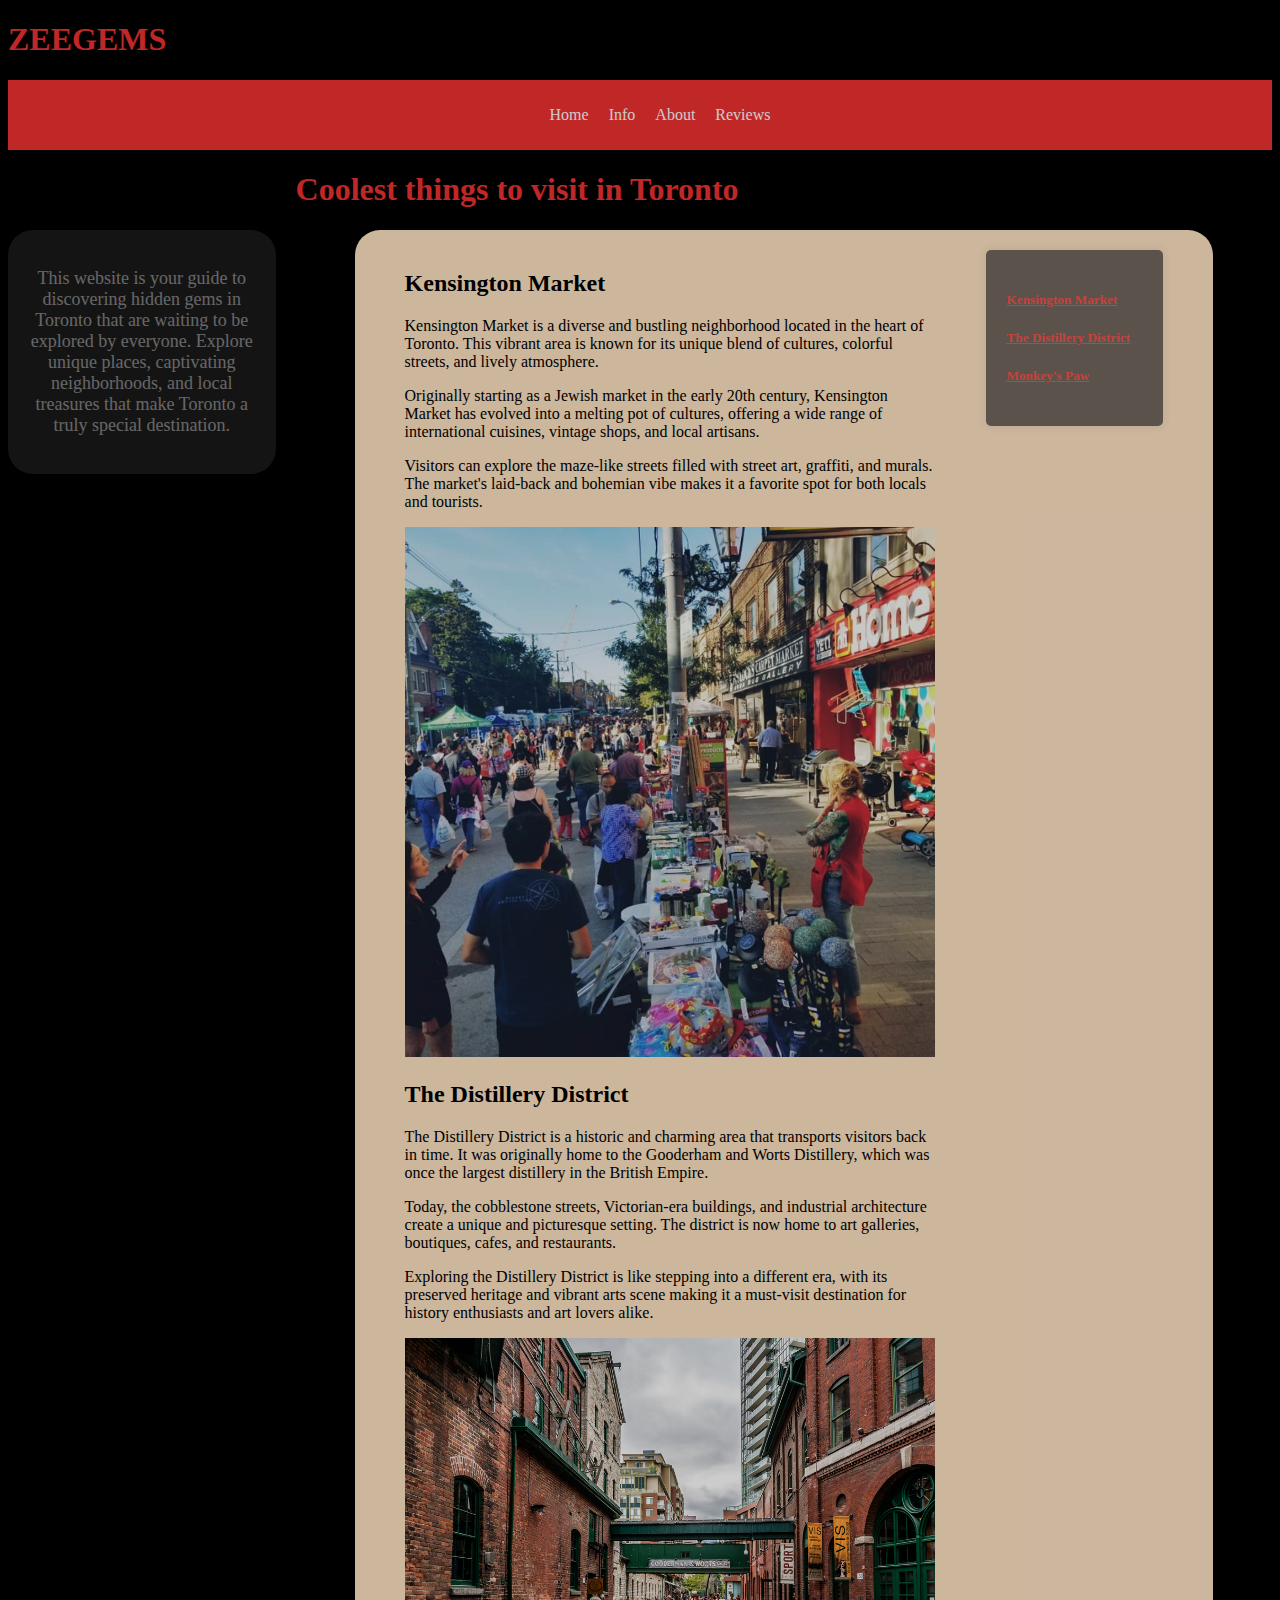
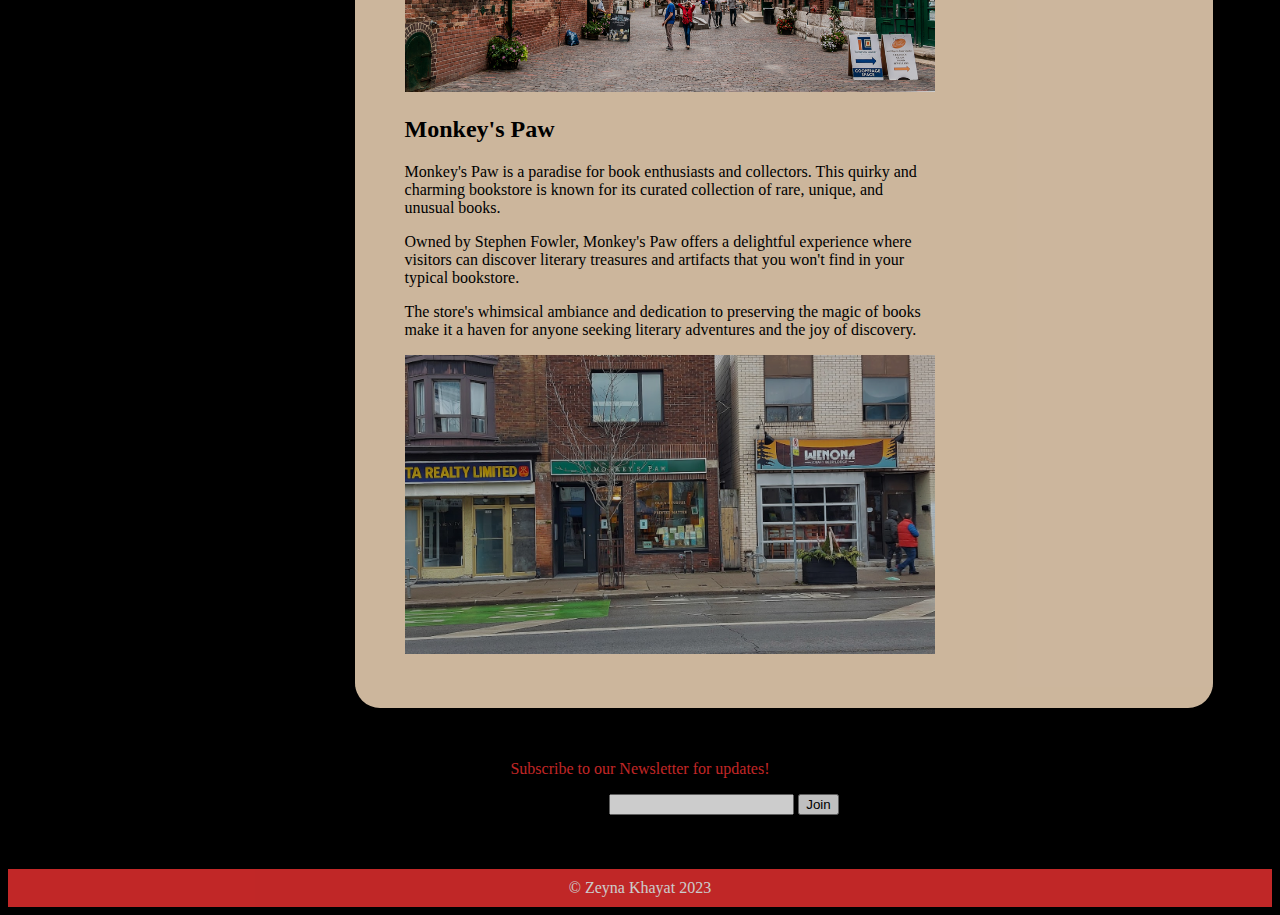
<file: web-final/index.html>
<!DOCTYPE html>
<html>
<head>
    <title>ZEEGEMS</title>
    <meta charset="UTF-8">
    <meta name="viewport" content="width=device-width, initial-scale=1.0">
    <link rel="stylesheet" href="css/test.css">

</head>



<body>


    <div class="topnav">
        <h1>ZEEGEMS</h1>
    </div>



    <!--try out nav menu-->
    <nav class="nav-menu">
        <ul>
            <li>
                <a class="active" href="index.html">Home</a>
            </li>
            <li>
                <a href="info.html">Info</a>
            </li>
            <li>
                <a href="about.html">About</a>
            </li>
            <li>
                <a href="reviews.html">Reviews</a>
            </li>
        </ul>

    </nav>


    <center>
        <div class="description">
            <p>This website is your guide to discovering hidden gems in Toronto that are waiting to be explored by
                everyone. Explore unique places, captivating neighborhoods, and local treasures that make Toronto a
                truly special destination.</p>
        </div>
    </center>


    
    <article >
        <h1 id="h1index">Coolest things to visit in Toronto</h1>


<!--Article-->


<article class="scrollable-article">
        <div class="slideshow-container">

    <h2>Kensington Market</h2>
    <p>Kensington Market is a diverse and bustling neighborhood located in the heart of Toronto. This vibrant area is known for its unique blend of cultures, colorful streets, and lively atmosphere.</p>
    <p>Originally starting as a Jewish market in the early 20th century, Kensington Market has evolved into a melting pot of cultures, offering a wide range of international cuisines, vintage shops, and local artisans.</p>
    <p>Visitors can explore the maze-like streets filled with street art, graffiti, and murals. The market's laid-back and bohemian vibe makes it a favorite spot for both locals and tourists.</p>
    <img src="media/70464077_1966198533480971_8740538779875409920_n.jpg" alt="Kensington Market" class="responsive" width="600" height="400" />

    <h2>The Distillery District</h2>
    <p>The Distillery District is a historic and charming area that transports visitors back in time. It was originally home to the Gooderham and Worts Distillery, which was once the largest distillery in the British Empire.</p>
    <p>Today, the cobblestone streets, Victorian-era buildings, and industrial architecture create a unique and picturesque setting. The district is now home to art galleries, boutiques, cafes, and restaurants.</p>
    <p>Exploring the Distillery District is like stepping into a different era, with its preserved heritage and vibrant arts scene making it a must-visit destination for history enthusiasts and art lovers alike.</p>
    <img src="media/shutterstock_338515922.jpg" alt="Distillery District" class="responsive" width="600" height="400" />

    <h2>Monkey's Paw</h2>
    <p>Monkey's Paw is a paradise for book enthusiasts and collectors. This quirky and charming bookstore is known for its curated collection of rare, unique, and unusual books.</p>
    <p>Owned by Stephen Fowler, Monkey's Paw offers a delightful experience where visitors can discover literary treasures and artifacts that you won't find in your typical bookstore.</p>
    <p>The store's whimsical ambiance and dedication to preserving the magic of books make it a haven for anyone seeking literary adventures and the joy of discovery.</p>
    <img src="media/2022-01-09.jpg" alt="Monkey's Paw Bookstore" class="responsive" width="600" height="400" />
        </div>
    
    
<!--right box article-->
    <div class="article-content">
        <h5><a href="http://www.kensington-market.ca/Default.asp?id=home&l=1">Kensington Market</a></h5>
    
        <h5><a href="https://www.thedistillerydistrict.com/">The Distillery District</a></h5>
    
        <h5><a href="http://www.monkeyspaw.com/">Monkey's Paw</a></h5>
    
    </div>
    



</article>




<br><br>
    <!-- HTML Form for Newsletter Subscription -->
    <center>
        
        <p class="Subscribe">Subscribe to our Newsletter for updates!</p>

    <div class="newsletter">
        <form id="newsletterForm" method="post" action="https://httpbin.org/post">
            <label for="email">Enter your email address:</label>
            <input type="email" id="email" name="email" required>
            <input type="hidden" name="name" value="Your Name">
            <button type="submit" id="joinButton">Join</button>
        </form>
    </div>

    </center>
    <br><br><br>
    <footer>
        &copy; Zeyna Khayat 2023
    </footer>
</body>
</html>
</file>
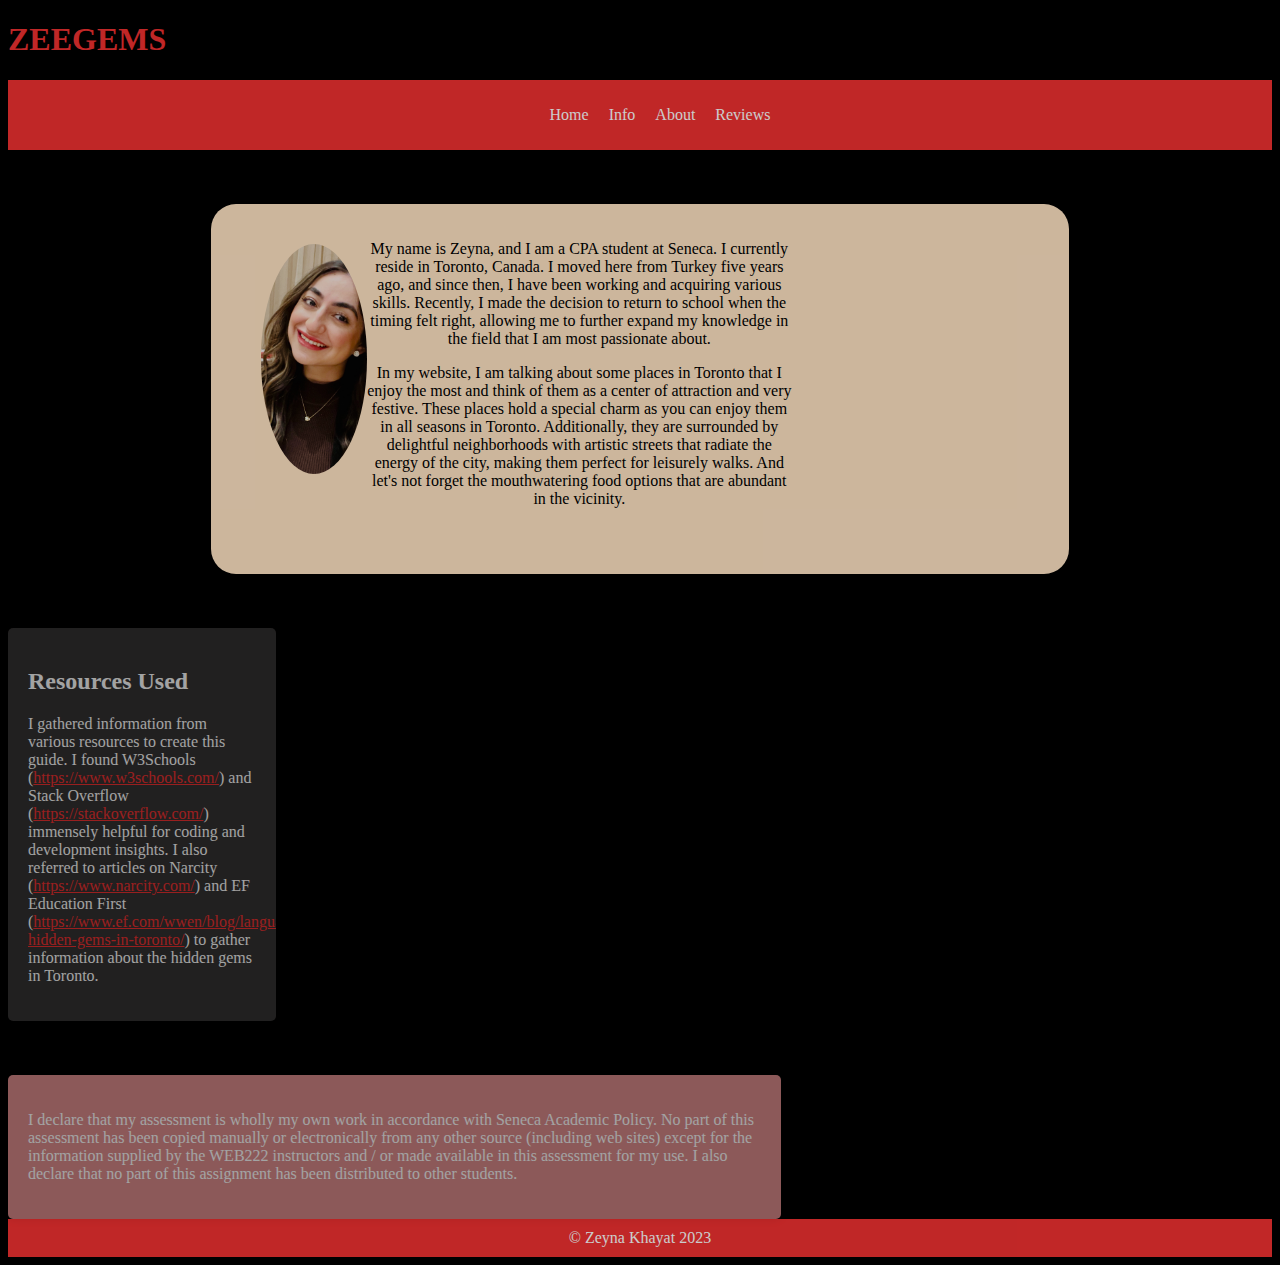
<file: web-final/about.html>
<!DOCTYPE html>
<html>
<head>
  <title>About Me</title>
 <!-- <link rel="stylesheet" href="css/about.css">
  <link rel="stylesheet" href="css/nav.css">-->
  <link rel="stylesheet" href="css/test.css">
</head>




<body>

  <div class="topnav">
    <h1>ZEEGEMS</h1>
  </div>

<!--nav menu-->

<div class="nav-menu">
    <div>
      <ul>
        <li>
          <a href="index.html">Home</a>
        </li>
        <li>
          <a href="info.html">Info</a>
        </li>
        <li>
          <a class="active" href="about.html">About</a>

        </li>
        <li>
          <a  href="reviews.html">Reviews</a>
        </li>
      </ul>
    </div>
  </div>

<br><br><br>

  <!--Article-->

  

  <div class="scrollable-article">
    <div class="slideshow-container">
      <img id="myimage" src="media/IMG_5971.jpg" alt="Me" class="responsive-image" />
      
      <center>
      <p>
        My name is Zeyna, and I am a CPA student at Seneca. I currently reside in Toronto, Canada.
        I moved here from Turkey five years ago, and since then, I have been working and acquiring various skills.
          Recently, I made the decision to return to school when the timing felt right, allowing me to further expand my knowledge in the field that I am most passionate about.
      </p>
      <p>
        In my website, I am talking about some places in Toronto that I enjoy the most and think of them as a center of attraction and very festive.
        These places hold a special charm as you can enjoy them in all seasons in Toronto. Additionally, they are surrounded by delightful neighborhoods with artistic streets that radiate the energy of the city, making them perfect for leisurely walks. And let's not forget the mouthwatering food options that are abundant in the vicinity.
      </p>

    </center>
    </div>


    </div>
    

    <br><br><br>
    <div class="article-content">
      
      <div class="honesty-statement">
        <h2>Resources Used</h2>
        <p>
          <!-- ... (rest of your content) ... -->
          I gathered information from various resources to create this guide. I found W3Schools (<a href="https://www.w3schools.com/" target="_blank">https://www.w3schools.com/</a>) and Stack Overflow (<a href="https://stackoverflow.com/" target="_blank">https://stackoverflow.com/</a>) immensely helpful for coding and development insights. I also referred to articles on Narcity (<a href="https://www.narcity.com/" target="_blank">https://www.narcity.com/</a>) and EF Education First (<a href="https://www.ef.com/wwen/blog/language/10-hidden-gems-in-toronto/" target="_blank">https://www.ef.com/wwen/blog/language/10-hidden-gems-in-toronto/</a>) to gather information about the hidden gems in Toronto.    
  
        </p>
      </div>
    </div>

<br><br><br>



    <div class="honesty">
      <p>I declare that my assessment is wholly my own work in accordance with Seneca Academic Policy. No part of this assessment has been copied manually or electronically from any other source (including web sites) except for the information supplied by the WEB222 instructors and / or made available in this assessment for my use. I also declare that no part of this assignment has been distributed to other students.</p>
      </div>
  

  <!--try out article
  <div class="article">
    <div class="container">
        Article content here 
        <img id="myimage" src="media/IMG_5971.jpg" alt="Me">
        <p>
          My name is Zeyna, and I am a CPA student at Seneca. I currently reside in Toronto, Canada.
          I moved here from Turkey five years ago, and since then, I have been working and acquiring various skills.
          Recently, I made the decision to return to school when the timing felt right, allowing me to further expand my knowledge in the field that I am most passionate about.
        </p>
        <p>
          In my website, I am talking about some places in Toronto that I enjoy the most and think of them as a center of attraction and very festive.
          These places hold a special charm as you can enjoy them in all seasons in Toronto. Additionally, they are surrounded by delightful neighborhoods with artistic streets that radiate the energy of the city, making them perfect for leisurely walks. And let's not forget the mouthwatering food options that are abundant in the vicinity.
        </p>
        <p class="resources">
          I gathered information from various resources to create this guide. I found W3Schools (<a href="https://www.w3schools.com/" target="_blank">https://www.w3schools.com/</a>) and Stack Overflow (<a href="https://stackoverflow.com/" target="_blank">https://stackoverflow.com/</a>) immensely helpful for coding and development insights. I also referred to articles on Narcity (<a href="https://www.narcity.com/" target="_blank">https://www.narcity.com/</a>) and EF Education First (<a href="https://www.ef.com/wwen/blog/language/10-hidden-gems-in-toronto/" target="_blank">https://www.ef.com/wwen/blog/language/10-hidden-gems-in-toronto/</a>) to gather information about the hidden gems in Toronto.    
        </p>
  
        <div class="honesty-statement">
          <h2>Honesty Statement:</h2>
          <p>
            I declare that my assessment is wholly my own work in accordance with Seneca Academic Policy.
            No part of this assessment has been copied manually or electronically from any other source (including web sites)
            except for the information supplied by the WEB222 instructors and / or made available in this assessment for my use.
            I also declare that no part of this assignment has been distributed to other students.
          </p>
        </div>
  
    </div>
</div>

-->




  <!--<article class="about-article">
    <div class="about-content">
      <div class="about-image">
        <img id="myimage" src="media/IMG_5971.jpg" alt="Me">
        <a id="read-more">About me</a>
      </div>
      <div class="about-text">
        <h1>About Me</h1>
        <p>
          My name is Zeyna, and I am a CPA student at Seneca. I currently reside in Toronto, Canada.
          I moved here from Turkey five years ago, and since then, I have been working and acquiring various skills.
          Recently, I made the decision to return to school when the timing felt right, allowing me to further expand my knowledge in the field that I am most passionate about.
        </p>
        <p>
          In my website, I am talking about some places in Toronto that I enjoy the most and think of them as a center of attraction and very festive.
          These places hold a special charm as you can enjoy them in all seasons in Toronto. Additionally, they are surrounded by delightful neighborhoods with artistic streets that radiate the energy of the city, making them perfect for leisurely walks. And let's not forget the mouthwatering food options that are abundant in the vicinity.
        </p>
      </div>
      <p class="resources">
        I gathered information from various resources to create this guide. I found W3Schools (<a href="https://www.w3schools.com/" target="_blank">https://www.w3schools.com/</a>) and Stack Overflow (<a href="https://stackoverflow.com/" target="_blank">https://stackoverflow.com/</a>) immensely helpful for coding and development insights. I also referred to articles on Narcity (<a href="https://www.narcity.com/" target="_blank">https://www.narcity.com/</a>) and EF Education First (<a href="https://www.ef.com/wwen/blog/language/10-hidden-gems-in-toronto/" target="_blank">https://www.ef.com/wwen/blog/language/10-hidden-gems-in-toronto/</a>) to gather information about the hidden gems in Toronto.    
      </p>

      <div class="honesty-statement">
        <h2>Honesty Statement:</h2>
        <p>
          I declare that my assessment is wholly my own work in accordance with Seneca Academic Policy.
          No part of this assessment has been copied manually or electronically from any other source (including web sites)
          except for the information supplied by the WEB222 instructors and / or made available in this assessment for my use.
          I also declare that no part of this assignment has been distributed to other students.
        </p>
      </div>
    </div>

  </article> -->



  <footer>
    &copy; Zeyna Khayat 2023
  </footer>
  

</body>
</html>
</file>
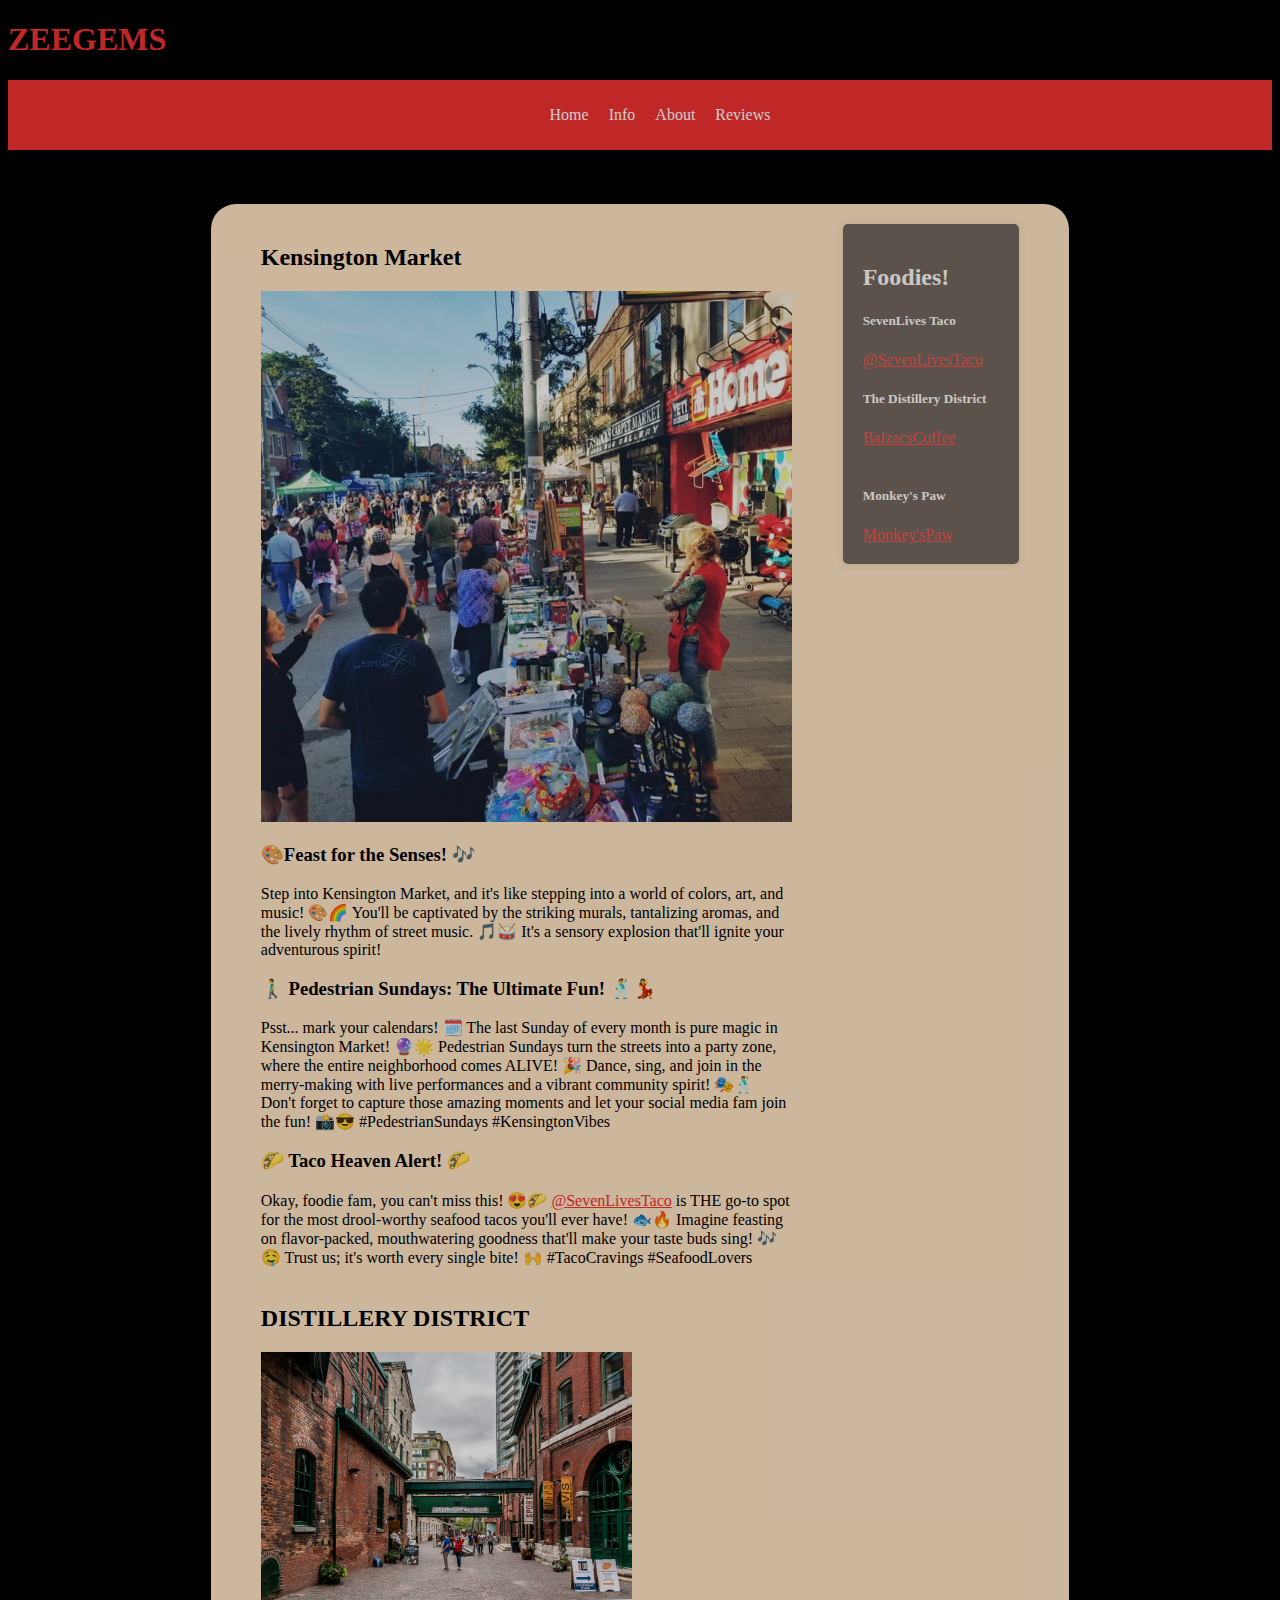
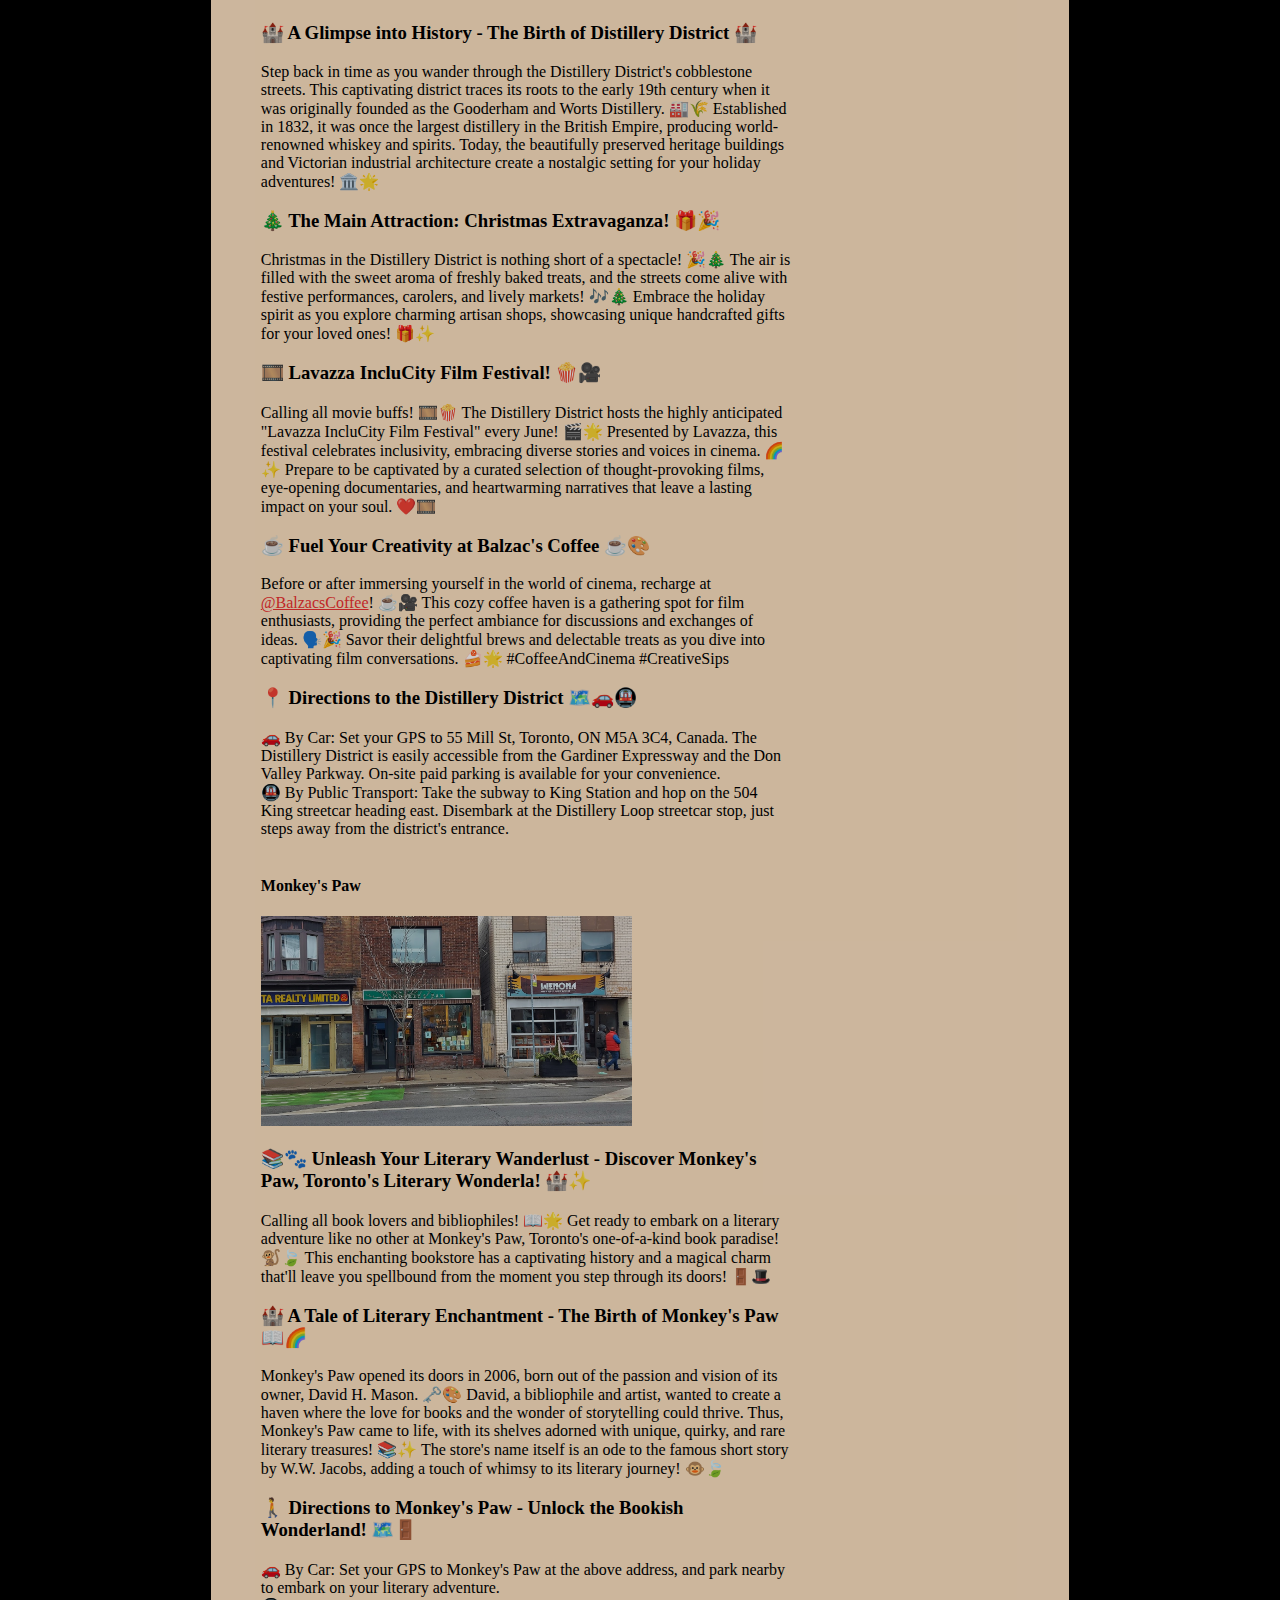
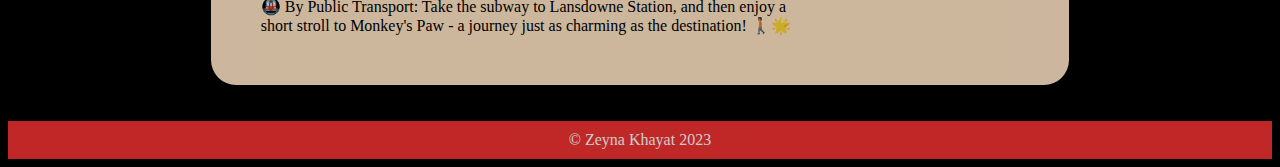
<file: web-final/info.html>
<!DOCTYPE html>
<html>
    <head>
    <link rel="stylesheet" href="css/test.css">

  </head>

  
<body>

  <div class="topnav">
    <h1>ZEEGEMS</h1>
</div>

<!--nav menu-->

<div class="nav-menu">
  <div>
    <ul>
      <li>
        <a href="index.html">Home</a>
      </li>
      <li>
        <a class="active" href="info.html">Info</a>
      </li>
      <li>
        <a href="about.html">About</a>
      </li>
      <li>
        <a  href="reviews.html">Reviews</a>
      </li>
    </ul>
  </div>
</div>


<br><br><br>


<!-- Article content -->
<div class="scrollable-article">
  <div class="slideshow-container">

      <h2>Kensington Market</h2>
      <img src="media/70464077_1966198533480971_8740538779875409920_n.jpg" height="70%" width="100%" alt="festival">
      <h3>🎨Feast for the Senses! 🎶</h3>
      Step into Kensington Market, and it's like stepping into a world of colors, art, and music! 🎨🌈 You'll be captivated by the striking murals, tantalizing aromas, and the lively rhythm of street music.
        🎵🥁 It's a sensory explosion that'll ignite your adventurous spirit!
       
       <h3>🚶‍♂️ Pedestrian Sundays: The Ultimate Fun! 🕺💃</h3>
       Psst... mark your calendars! 🗓️ The last Sunday of every month is pure magic in Kensington Market! 🔮🌟 Pedestrian Sundays turn the streets into a party zone, where the entire neighborhood comes ALIVE! 🎉 Dance, sing, and join in the merry-making with live performances and a vibrant community spirit! 🎭🕺 Don't forget to capture those amazing moments and let your social media fam join the fun! 📸😎 #PedestrianSundays #KensingtonVibes
       
       <h3>🌮 Taco Heaven Alert! 🌮</h3>
       Okay, foodie fam, you can't miss this! 😍🌮 <a href="https://sevenlivesto.ca/">@SevenLivesTaco</a> is THE go-to spot for the most drool-worthy seafood tacos you'll ever have! 🐟🔥 Imagine feasting on flavor-packed, mouthwatering goodness that'll make your taste buds sing! 🎶🤤 Trust us; it's worth every single bite! 🙌 #TacoCravings #SeafoodLovers

       <br><br>

       <h2>DISTILLERY DISTRICT</h2>      
       <img src="media/shutterstock_338515922.jpg" height="70%" width="70%" alt="Distillery District">   
       <h3>🏰 A Glimpse into History - The Birth of Distillery District 🏰</h3>
       Step back in time as you wander through the Distillery District's cobblestone streets. This captivating district traces its roots to the early 19th century when it was originally founded as the Gooderham and Worts Distillery. 🏭🌾 Established in 1832, it was once the largest distillery in the British Empire, producing world-renowned whiskey and spirits. Today, the beautifully preserved heritage buildings and Victorian industrial architecture create a nostalgic setting for your holiday adventures! 🏛️🌟

       <h3>🎄 The Main Attraction: Christmas Extravaganza! 🎁🎉</h3>  
       Christmas in the Distillery District is nothing short of a spectacle! 🎉🎄 The air is filled with the sweet aroma of freshly baked treats, and the streets come alive with festive performances, carolers, and lively markets! 🎶🎄 Embrace the holiday spirit as you explore charming artisan shops, showcasing unique handcrafted gifts for your loved ones! 🎁✨

       <h3>🎞️ Lavazza IncluCity Film Festival! 🍿🎥</h3>
       Calling all movie buffs! 🎞️🍿 The Distillery District hosts the highly anticipated "Lavazza IncluCity Film Festival" every June! 🎬🌟 Presented by Lavazza, this festival celebrates inclusivity, embracing diverse stories and voices in cinema. 🌈✨ Prepare to be captivated by a curated selection of thought-provoking films, eye-opening documentaries, and heartwarming narratives that leave a lasting impact on your soul. ❤️🎞️
       <h3>☕ Fuel Your Creativity at Balzac's Coffee ☕🎨</h3>
       Before or after immersing yourself in the world of cinema, recharge at <a href="https://balzacs.com/pages/cafe-locations">@BalzacsCoffee</a>! ☕🎥 This cozy coffee haven is a gathering spot for film enthusiasts, providing the perfect ambiance for discussions and exchanges of ideas. 🗣️🎉 Savor their delightful brews and delectable treats as you dive into captivating film conversations. 🍰🌟 #CoffeeAndCinema #CreativeSips
       <h3>📍 Directions to the Distillery District 🗺️🚗🚇</h3>
       🚗 By Car: Set your GPS to 55 Mill St, Toronto, ON M5A 3C4, Canada. The Distillery District is easily accessible from the Gardiner Expressway and the Don Valley Parkway. On-site paid parking is available for your convenience.
       <br>
       🚇 By Public Transport: Take the subway to King Station and hop on the 504 King streetcar heading east. Disembark at the Distillery Loop streetcar stop, just steps away from the district's entrance.

       <br><br>

       <h4 class="teatext"> Monkey's Paw</h4>

       <img src="media/2022-01-09.jpg"alt="Monkey's Paw" height="70%" width="70%">
       <h3>📚🐾 Unleash Your Literary Wanderlust - Discover Monkey's Paw, Toronto's Literary Wonderla! 🏰✨</h3>
       Calling all book lovers and bibliophiles! 📖🌟 Get ready to embark on a literary adventure like no other at Monkey's Paw, Toronto's one-of-a-kind book paradise! 🐒🍃 This enchanting bookstore has a captivating history and a magical charm that'll leave you spellbound from the moment you step through its doors! 🚪🎩
       <h3>🏰 A Tale of Literary Enchantment - The Birth of Monkey's Paw 📖🌈</h3>
         Monkey's Paw opened its doors in 2006, born out of the passion and vision of its owner, David H. Mason. 🗝️🎨 David, a bibliophile and artist, wanted to create a haven where the love for books and the wonder of storytelling could thrive. Thus, Monkey's Paw came to life, with its shelves adorned with unique, quirky, and rare literary treasures! 📚✨ The store's name itself is an ode to the famous short story by W.W. Jacobs, adding a touch of whimsy to its literary journey! 🐵🍃
       <h3>🚶 Directions to Monkey's Paw - Unlock the Bookish Wonderland! 🗺️🚪</h3>
       🚗 By Car: Set your GPS to Monkey's Paw at the above address, and park nearby to embark on your literary adventure.
       <br>
       🚇 By Public Transport: Take the subway to Lansdowne Station, and then enjoy a short stroll to Monkey's Paw - a journey just as charming as the destination! 🚶🏽🌟


  </div>


<!--right box article-->
  <div class="article-content">
    <h2>Foodies!</h2>
        <h5>SevenLives Taco</h5>
              <a href="https://sevenlivesto.ca/">@SevenLivesTaco</a>
              <h5>The Distillery District</h5>
                 <a href="https://balzacs.com/pages/distillery-district">BalzacsCoffee</a>          <br><br>
              <h5>Monkey's Paw</h5>
              <a href="http://www.monkeyspaw.com/">Monkey'sPaw</a>
  </div>
</div>
<!-- End article content -->



<br><br>
    <!--start footer-->
      <footer>     
          &copy; Zeyna Khayat 2023         
      </footer>
  <!--end footer-->
</body>

</html>
</file>
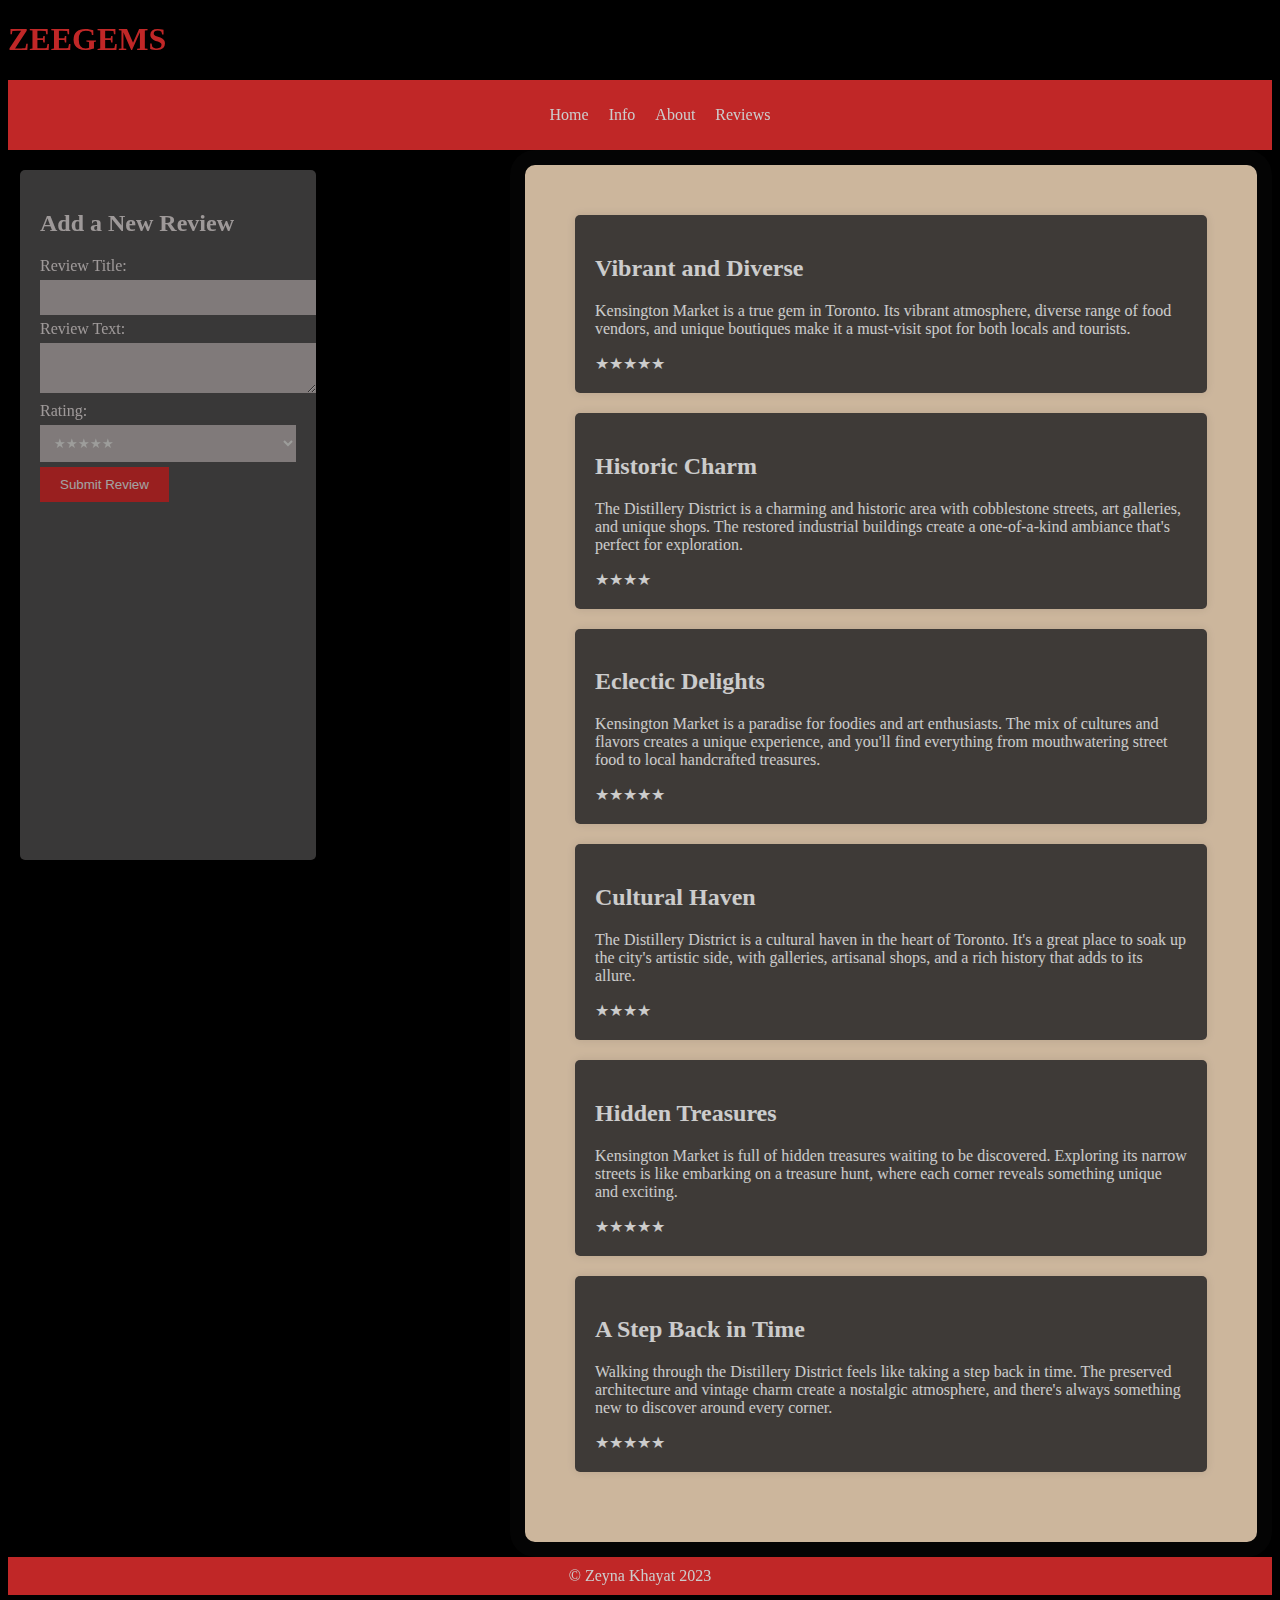
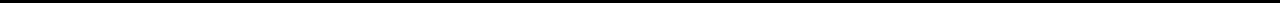
<file: web-final/reviews.html>
<!DOCTYPE html>
<html>
<head>
    <title>ZK | Reviews</title>
</head>

<link rel="stylesheet" href="css/test.css">

<body>

  <div class="topnav">
    <h1>ZEEGEMS</h1>
</div>

<!--nav menu-->

<div class="nav-menu">
  <div>
    <ul>
      <li>
        <a href="index.html">Home</a>
      </li>
      <li>
        <a  href="info.html">Info</a>
      </li>
      <li>
        <a href="about.html">About</a>
      </li>
      <li>
        <a class="active" href="reviews.html">Reviews</a>
      </li>
    </ul>
  </div>
</div>


<div class="reviewInput">
  <h2>Add a New Review</h2>
  <form id="newReviewForm">
      <label for="reviewTitle">Review Title:</label>
      <input type="text" id="reviewTitle" class="form-input" required>

      <label for="reviewText">Review Text:</label>
      <textarea id="reviewText" class="form-input" required></textarea>

      <label for="reviewStars">Rating:</label>
      <select id="reviewStars" class="form-input" required>
          <option value="5">★★★★★</option>
          <option value="4">★★★★☆</option>
          <option value="3">★★★☆☆</option>
          <option value="2">★★☆☆☆</option>
          <option value="1">★☆☆☆☆</option>
      </select>

      <button type="submit" class="form-button">Submit Review</button>
  </form>
</div>



  <div id="reviewContainer">
      <!-- Reviews will be dynamically added here using JavaScript -->
  </div>




  
  





<!--
<article class="about-article">
    // Review Cards Container
    <div id="reviewContainer">
        // Reviews will be dynamically added here using JavaScript 
    </div>

     Review Form Card 
    <div class="review-card review-form">
        <h2>Add a New Review</h2>
        <form id="newReviewForm">
            <label for="reviewTitle">Review Title:</label>
            <input type="text" id="reviewTitle" class="form-input" required>

            <label for="reviewText">Review Text:</label>
            <textarea id="reviewText" class="form-input" required></textarea>

            <label for="reviewStars">Rating:</label>
            <select id="reviewStars" class="form-input" required>
                <option value="5">★★★★★</option>
                <option value="4">★★★★☆</option>
                <option value="3">★★★☆☆</option>
                <option value="2">★★☆☆☆</option>
                <option value="1">★☆☆☆☆</option>
            </select>

            <button type="submit" class="form-button">Submit Review</button>
        </form>
    </div>
</article>
-->

    <!--start footer-->
        <footer>
            &copy; Zeyna Khayat 2023
        </footer>
    <!--end footer-->

    <!-- Include the external JavaScript file -->
    <script src="reviews.js"></script>
</body>

</html>
</file>
<file: web-final/css/test.css>
/* Reset and base styles */
/* ... (same as previous example) ... */

/* Navigation */

body{
    background-color: black;
    opacity: 0.8;

}


h1{
    color: #f13131;
}

/* nav menu */
.nav-menu {
    background-color: #f13131;
    padding: 10px 0;
}

.nav-menu ul {
    list-style-type: none;
    display: flex;
    justify-content: center;
}

.nav-menu li {
    margin: 0 10px;
}

.nav-menu a {
    text-decoration: none;
    color: white;
    transition: color 0.3s;
    
}
.nav-menu a:hover {
    color: rgb(5, 4, 4); /* Change the color on hover */
}
/*****/


/* Responsive design */
@media screen and (max-width: 768px) {
    .nav-menu ul {
        flex-direction: column;
        align-items: center;
    }

    .nav-menu li {
        margin: 10px 0;
    }

    .description {
        max-width: 100%; /* Take up full width on smaller screens */
        float: none; /* Remove float on smaller screens */
        width: auto;
        margin: 10px; /* Add some spacing around the description */
    }
}


/*REVIEWS*/

.about-article {
    background-color: rgba(59, 55, 55, 0.9);
    padding: 40px 0;
    text-align: center;
    color: white;
}

.container {
    background-color: white;
    padding: 20px;
    margin: auto;
    border-radius: 5px;
    box-shadow: 0px 0px 10px rgba(0, 0, 0, 0.1);
}

/* Reviews */
#reviewContainer {
    flex-wrap: wrap;
    padding: 50px;
    padding-top: 20px;
    background-color: bisque;
    margin: auto;
    border-radius: 25px;
    overflow-y: auto;

}

.review-card {
    flex: 1;
    max-width: auto;
    padding: 20px;
    background-color: rgba(59, 55, 55, 0.9);
    border-radius: 5px;
    box-shadow: 0px 0px 10px rgba(0, 0, 0, 0.1);
    color: white;
    margin-bottom: 20px;

}

.form-input {
    width: 100%;
    padding: 10px;
    margin: 5px 0;
    border: none;
    background-color: #c8c0c0;
    color: rgb(247, 247, 243);
}

.form-button {
    background-color: #f13131;
    color: white;
    border: none;
    padding: 10px 20px;
    cursor: pointer;
}

#reviewContainer{
    width: 50%;
    border: 15px solid rgb(5, 5, 5);
    padding: 50px;
    margin: auto;
    float: right;
    margin-bottom:auto ;
}

.reviewInput{
    flex: 1;
    max-width: 20%;
    padding: 20px;
    background-color: rgba(100, 98, 98, 0.9);
    border-radius: 5px;
    box-shadow: 0px 0px 10px rgba(0, 0, 0, 0.1);
    color: rgb(248, 240, 240);
    overflow-y: auto; /* Enable vertical scrolling for content */
    opacity: 0.8;
    position: fixed;
    float: left;
    top: 150px; /* Adjust the top position as needed */
    left: 0; /* Fix the element to the left side of the viewport */
    bottom: 20px; /* Adjust the bottom position as needed */
    margin: 20px;
}

/******/

/*The article */
.scrollable-article {
    display: flex;
    flex-wrap: wrap;
    justify-content: space-between;
    align-items: flex-start;
    padding: 50px;
    padding-top: 20px;
    background-color: bisque;
    width: 60%;
    margin: auto;
    border-radius: 25px;



}


.slideshow-container {
    flex: 1;
    max-width: 70%;

}

/*/

/*right box content*/

.article-content {
    flex: 1;
    max-width: 18%;
    padding: 20px;
    background-color: rgba(59, 55, 55, 0.9);
    border-radius: 5px;
    box-shadow: 0px 0px 10px rgba(0, 0, 0, 0.1);
    color: white;
    overflow-y: auto; /* Enable vertical scrolling for content */
    opacity: 0.8;
}



.honesty{
    flex: 1;
    max-width: 58%;
    padding: 20px;
    background-color: rgba(244, 156, 156, 0.9);
    border-radius: 5px;
    box-shadow: 0px 0px 10px rgba(0, 0, 0, 0.1);
    color: white;
    opacity: 0.8; 
    display: flex;

}
/* Image styles for the slideshow */
.mySlides img {
    width: 100%; /* Make images responsive within their container */
    max-height: 300px; /* Set a maximum height for the images */
}

/* Index images response */
.responsive {
    width: 100%;
    height: auto;
  }



/*website description */
.description{
color: grey;
font-size: large;
flex: 1;
max-width: 18%;
padding: 20px;
border-radius: 25px;
box-shadow: 0px 0px 10px rgba(0, 0, 0, 0.1);
color: white;
background-color: rgba(59, 55, 55, 0.9);
overflow-y: auto; /* Enable vertical scrolling for content */
opacity: 0.5;
float: left;
margin-top: 80px;

margin-right: 20px; /* Add some spacing between the description and slideshow */
}

/*the news letter subs*/
.Subscribe{
    color: #f13131;
}

a{
    color: #f13131;
}


/*about.html css*/
/* Styling for the image */
.responsive-image {
    width: 100%;
    max-width: 20%;
    border-radius: 50%;
    margin: 20px auto;
    display: block;
    float: left;
  }

  

/* Footer */
footer {
    background-color: #f13131;
    color: white;
    text-align: center;
    padding: 10px 0;
    clear: both;
}
</file>
